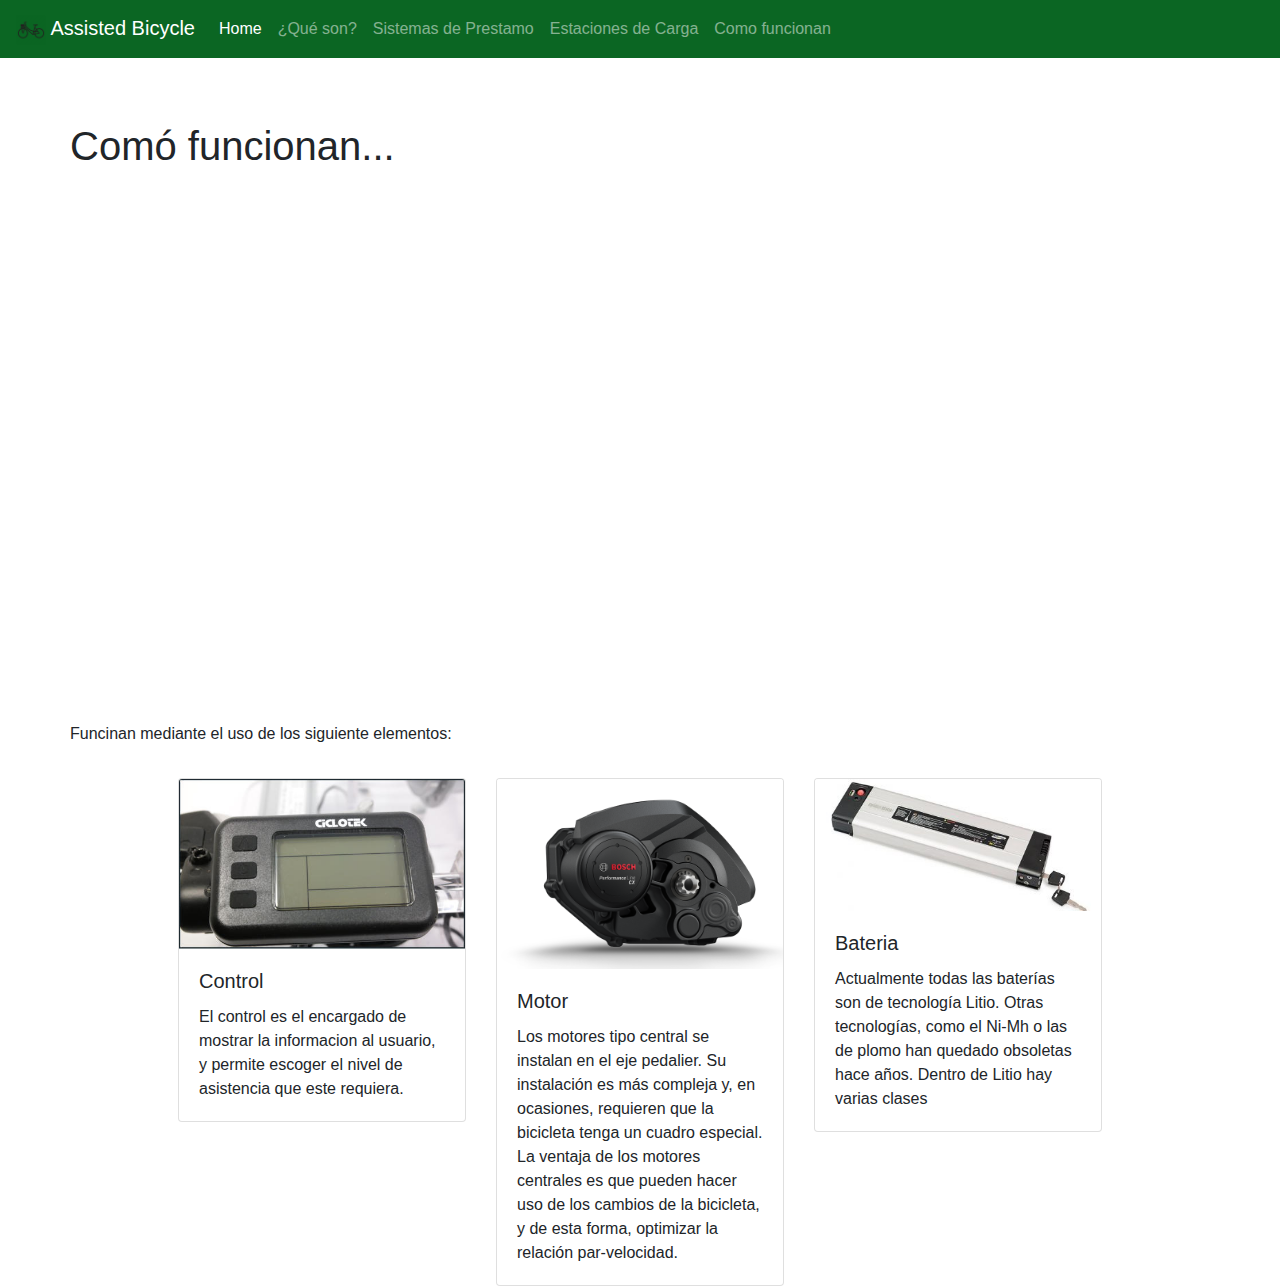
<file: How.html>
<!DOCTYPE html>
<html>

<head>
    <meta charset="utf-8" />
    <meta http-equiv="X-UA-Compatible" content="IE=edge">
    <meta name="viewport" content="width=device-width, initial-scale=1">
    <link rel="stylesheet" href="CSS/bootstrap.css">
    <link rel="stylesheet" href="CSS/Styles.css">
    <script src="JS/bootstrap.min.js"></script>
    <script src="https://code.jquery.com/jquery-3.3.1.slim.min.js" integrity="sha384-q8i/X+965DzO0rT7abK41JStQIAqVgRVzpbzo5smXKp4YfRvH+8abtTE1Pi6jizo"
        crossorigin="anonymous"></script>
    <script src="https://cdnjs.cloudflare.com/ajax/libs/popper.js/1.14.3/umd/popper.min.js" integrity="sha384-ZMP7rVo3mIykV+2+9J3UJ46jBk0WLaUAdn689aCwoqbBJiSnjAK/l8WvCWPIPm49"
        crossorigin="anonymous"></script>
    <script src="https://stackpath.bootstrapcdn.com/bootstrap/4.1.3/js/bootstrap.min.js" integrity="sha384-ChfqqxuZUCnJSK3+MXmPNIyE6ZbWh2IMqE241rYiqJxyMiZ6OW/JmZQ5stwEULTy"
        crossorigin="anonymous"></script>
    <link rel="icon" type="image/ico" href="Images/Bicycle_Icon-28-512.png" />
    <title>Bicicletas Asistidas</title>
</head>

<body>
    <nav class="navbar sticky-top navbar-expand-lg navbar-dark bg-forest">
        <a class="navbar-brand" style="color: white">
            <img src="Images/Bicycle_Icon-28-512.png" width="30" height="30"> Assisted Bicycle
        </a>
        <button class="navbar-toggler" type="button" data-toggle="collapse" data-target="#navbarSupportedContent" aria-controls="navbarSupportedContent"
            aria-expanded="false" aria-label="Toggle navigation">
            <span class="navbar-toggler-icon"></span>
        </button>

        <div class="collapse navbar-collapse" id="navbarSupportedContent">
            <ul class="navbar-nav mr-auto">
                <li class="nav-item active">
                    <a class="nav-link" href="index.htm">Home
                        <span class="sr-only">(current)</span>
                    </a>
                </li>
                <li class="nav-item">
                    <a class="nav-link" href="What.html">¿Qué son?</a>
                </li>
                <li class="nav-item">
                    <a class="nav-link" href="Presmo.html">Sistemas de Prestamo</a>
                </li>
                <li class="nav-item">
                    <a class="nav-link" href="Estaciones.html">Estaciones de Carga</a>
                </li>
                <li class="nav-item">
                    <a class="nav-link" href="How.html">Como funcionan</a>
                </li>
            </ul>
        </div>
    </nav>
    <div class="container">
        <div class="row" style="height: 4em">
        </div>
        <div class="row">
            <h1>Comó funcionan...</h1>
        </div>
        <div class="row">
            <div class="container" style="height: 2em;">

            </div>
        </div>
        <div class="row">
            <div class="col-1">

            </div>
            <div class="col">
                <div class="container" style="height: 30em">
                    <iframe width="100%" height="100%" src="https://www.youtube.com/embed/VT-bTJLo82k" frameborder="0" allow="autoplay; encrypted-media"
                        allowfullscreen></iframe>
                </div>
            </div>
            <div class="col-1">

            </div>
        </div>
        <div class="row">
            <div class="container" style="height: 2em;">

            </div>
        </div>
        <div class="row">
            <p class="text-justify"> Funcinan mediante el uso de los siguiente elementos: </p>
        </div>
        <div class="row">
            <div class="container" style="height: 1em;">

            </div>
        </div>
        <div class="row">
            <div class="col"></div>
            <div class="col">
                <div class="card" style="width: 18rem;">
                    <img class="card-img-top" src="Images/Control.jpg" alt="Card image cap">
                    <div class="card-body">
                        <h5 class="card-title">Control</h5>
                        <p class="card-text">El control es el encargado de mostrar la informacion al usuario, y permite escoger
                            el nivel de asistencia que este requiera.
                        </p>
                    </div>
                </div>
            </div>
            <div class="col">
                <div class="card" style="width: 18rem;">
                    <img class="card-img-top" src="Images/Motor.png" alt="Card image cap">
                    <div class="card-body">
                        <h5 class="card-title">Motor</h5>
                        <p class="card-text">Los motores tipo central se instalan en el eje pedalier. Su instalación es más
                            compleja y, en ocasiones, requieren que la bicicleta tenga un cuadro especial. La ventaja de
                            los motores centrales es que pueden hacer uso de los cambios de la bicicleta, y de esta forma,
                            optimizar la relación par-velocidad.
                        </p>
                    </div>
                </div>
            </div>
            <div class="col">
                <div class="card" style="width: 18rem;">
                    <img class="card-img-top" src="Images/Bateria.jpg" alt="Card image cap">
                    <div class="card-body">
                        <h5 class="card-title">Bateria</h5>
                        <p class="card-text">Actualmente todas las baterías son de tecnología Litio. Otras tecnologías, como
                            el Ni-Mh o las de plomo han quedado obsoletas hace años. Dentro de Litio hay varias clases</p>
                    </div>
                </div>
            </div>
            <div class="col"></div>
        </div>
    </div>
</body>

</html>
</file>
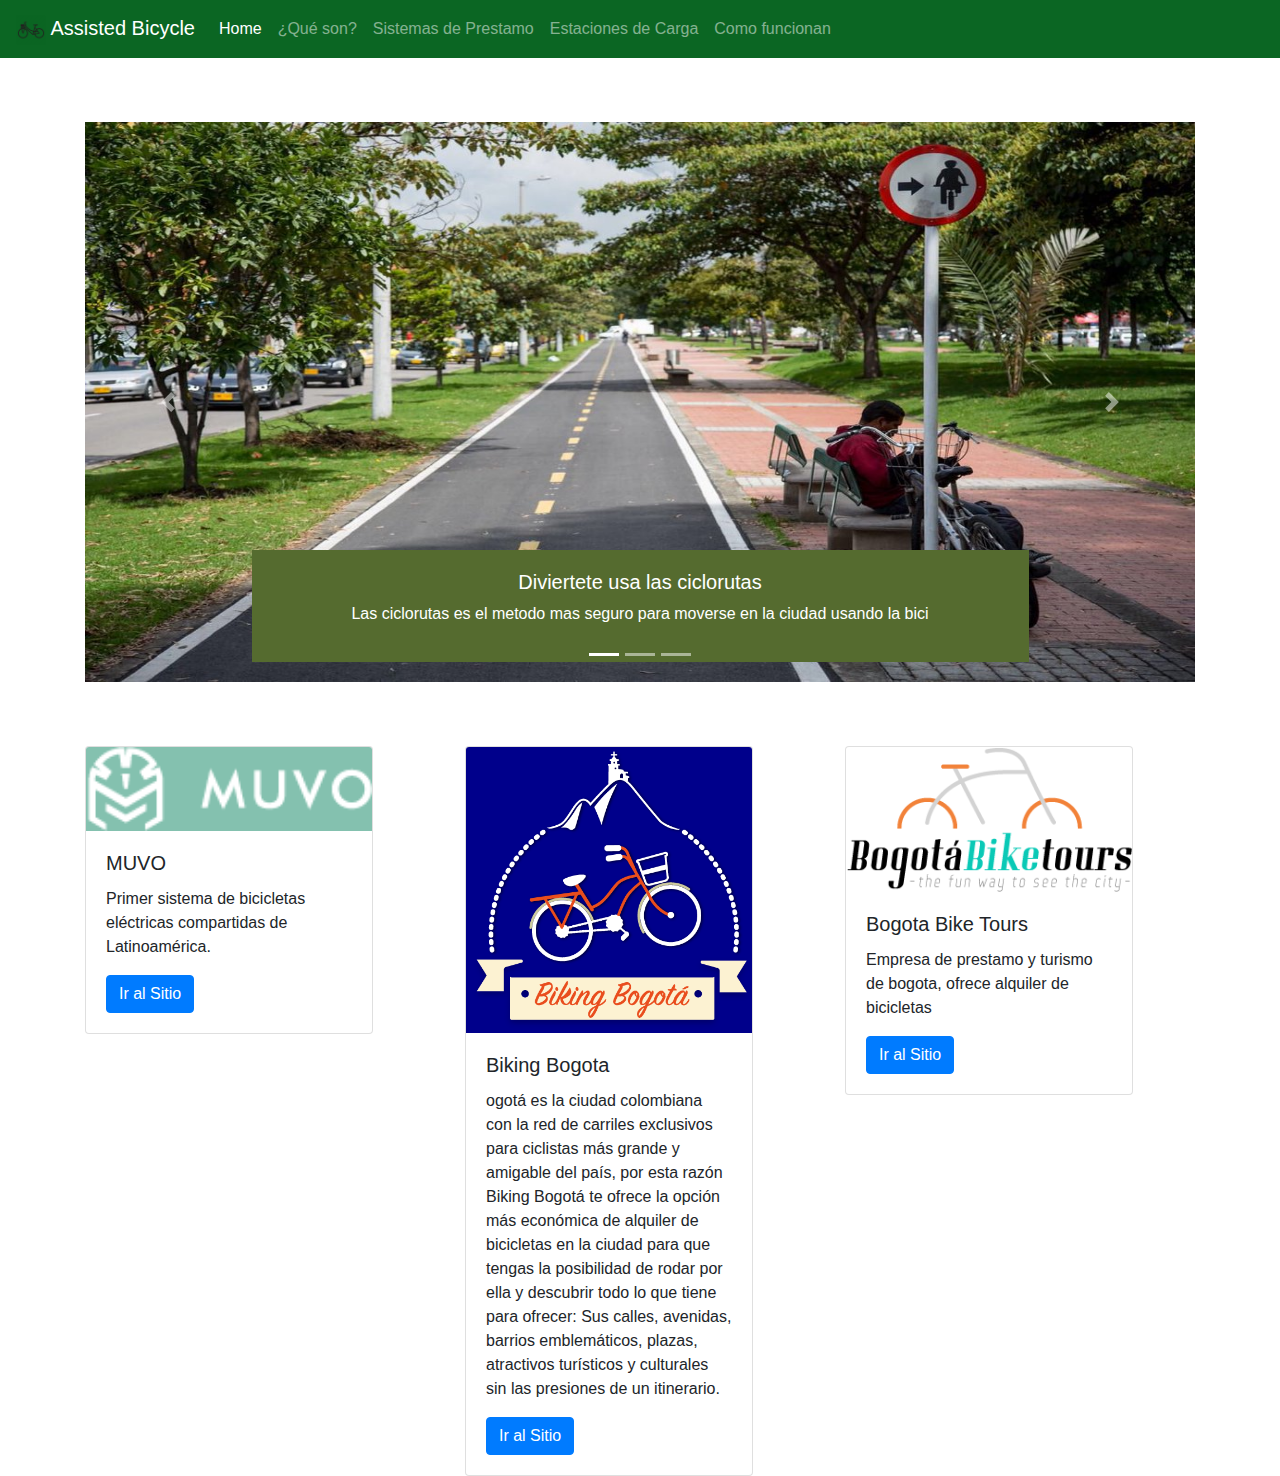
<file: Presmo.html>
<!DOCTYPE html>
<html>

<head>
    <meta charset="utf-8" />
    <meta http-equiv="X-UA-Compatible" content="IE=edge">
    <meta name="viewport" content="width=device-width, initial-scale=1">
    <link rel="stylesheet" href="CSS/bootstrap.css">
    <link rel="stylesheet" href="CSS/Styles.css">
    <script src="JS/bootstrap.min.js"></script>
    <script src="https://code.jquery.com/jquery-3.3.1.slim.min.js" integrity="sha384-q8i/X+965DzO0rT7abK41JStQIAqVgRVzpbzo5smXKp4YfRvH+8abtTE1Pi6jizo"
        crossorigin="anonymous"></script>
    <script src="https://cdnjs.cloudflare.com/ajax/libs/popper.js/1.14.3/umd/popper.min.js" integrity="sha384-ZMP7rVo3mIykV+2+9J3UJ46jBk0WLaUAdn689aCwoqbBJiSnjAK/l8WvCWPIPm49"
        crossorigin="anonymous"></script>
    <script src="https://stackpath.bootstrapcdn.com/bootstrap/4.1.3/js/bootstrap.min.js" integrity="sha384-ChfqqxuZUCnJSK3+MXmPNIyE6ZbWh2IMqE241rYiqJxyMiZ6OW/JmZQ5stwEULTy"
        crossorigin="anonymous"></script>
    <link rel="icon" type="image/ico" href="Images/Bicycle_Icon-28-512.png" />
    <title>Bicicletas Asistidas</title>
</head>

<body>
    <nav class="navbar sticky-top navbar-expand-lg navbar-dark bg-forest">
        <a class="navbar-brand" style="color: white">
            <img src="Images/Bicycle_Icon-28-512.png" width="30" height="30"> Assisted Bicycle
        </a>
        <button class="navbar-toggler" type="button" data-toggle="collapse" data-target="#navbarSupportedContent" aria-controls="navbarSupportedContent"
            aria-expanded="false" aria-label="Toggle navigation">
            <span class="navbar-toggler-icon"></span>
        </button>

        <div class="collapse navbar-collapse" id="navbarSupportedContent">
            <ul class="navbar-nav mr-auto">
                <li class="nav-item active">
                    <a class="nav-link" href="index.htm">Home
                        <span class="sr-only">(current)</span>
                    </a>
                </li>
                <li class="nav-item">
                    <a class="nav-link" href="What.html">¿Qué son?</a>
                </li>
                <li class="nav-item">
                    <a class="nav-link" href="Presmo.html">Sistemas de Prestamo</a>
                </li>
                <li class="nav-item">
                    <a class="nav-link" href="Estaciones.html">Estaciones de Carga</a>
                </li>
                <li class="nav-item">
                    <a class="nav-link" href="How.html">Como funcionan</a>
                </li>
            </ul>
        </div>
    </nav>
    <div class="container">
        <div class="row" style="height: 4em">
        </div>
        <div class="row">
            <div class="container">
                <div id="carouselExampleIndicators" class="carousel slide" data-ride="carousel">
                    <ol class="carousel-indicators">
                        <li data-target="#carouselExampleIndicators" data-slide-to="0" class="active"></li>
                        <li data-target="#carouselExampleIndicators" data-slide-to="1"></li>
                        <li data-target="#carouselExampleIndicators" data-slide-to="2"></li>
                    </ol>
                    <div class="carousel-inner">
                        <div class="carousel-item active">
                            <img class="d-block w-100" src="Images/Cicloruta1.jpg" alt="First slide" style="width: 100%; height: 35em">
                            <div class="carousel-caption d-none d-md-block" style="background-color:#556B2F">
                                <h5>Diviertete usa las ciclorutas</h5>
                                <p>Las ciclorutas es el metodo mas seguro para moverse en la ciudad usando la bici</p>
                            </div>
                        </div>
                        <div class="carousel-item">
                            <img class="d-block w-100" src="Images/Cicloruta2.jpg" alt="Second slide" style="width: 100%; height: 35em">
                            <div class="carousel-caption d-none d-md-block" style="background-color: #556B2F">
                                    <h5>¿No tienes bici?</h5>
                                    <p>No te preocupes hay varias empresas y lugares donde podras pedir una temporalmente</p>
                            </div>
                        </div>
                        <div class="carousel-item">
                            <img class="d-block w-100" src="Images/Cicloruta3.jpg" alt="Third slide" style="width: 100%; height: 35em ">
                            <div class="carousel-caption d-none d-md-block" style="background-color: #556B2F">
                                    <h5>Los festivos y los domingos son mas divertidos!</h5>
                                    <p>Recuerda que los domingos y festivos podras disfrutar de las Ciclovias</p>
                            </div>
                        </div>
                    </div>
                    <a class="carousel-control-prev" href="#carouselExampleIndicators" role="button" data-slide="prev">
                        <span class="carousel-control-prev-icon" aria-hidden="true"></span>
                        <span class="sr-only">Previous</span>
                    </a>
                    <a class="carousel-control-next" href="#carouselExampleIndicators" role="button" data-slide="next">
                        <span class="carousel-control-next-icon" aria-hidden="true"></span>
                        <span class="sr-only">Next</span>
                    </a>
                </div>
            </div>
        </div>
        <div class="row" style="height: 4em">
        </div>
        <div class="row">
            <div class="col">
                <div class="card" style="width: 18rem;">
                    <img class="card-img-top" src="Images/desk-home-logo.png" alt="Card image cap" style="background-color:	#84C1AF">
                    <div class="card-body">
                        <h5 class="card-title">MUVO</h5>
                        <p class="card-text">Primer sistema de bicicletas eléctricas compartidas de Latinoamérica.</p>
                        <a href="https://muvo.bike/" class="btn btn-primary">Ir al Sitio</a>
                    </div>
                </div>
            </div>
            <div class="col">
                <div class="card" style="width: 18rem;">
                    <img class="card-img-top" src="Images/logobiking-bogota.png" alt="Card image cap" style="background-color: darkblue">
                    <div class="card-body">
                        <h5 class="card-title">Biking Bogota</h5>
                        <p class="card-text">ogotá es la ciudad colombiana con la red de carriles exclusivos para ciclistas
                            más grande y amigable del país, por esta razón Biking Bogotá te ofrece la opción más económica
                            de alquiler de bicicletas en la ciudad para que tengas la posibilidad de rodar por ella y descubrir
                            todo lo que tiene para ofrecer: Sus calles, avenidas, barrios emblemáticos, plazas, atractivos
                            turísticos y culturales sin las presiones de un itinerario.</p>
                        <a href="http://www.bikingbogota.com/alquiler-de-bicicletas-en-bogota/" class="btn btn-primary">Ir
                            al Sitio</a>
                    </div>
                </div>
            </div>
            <div class="col">
                <div class="card" style="width: 18rem;">
                    <img class="card-img-top" src="Images/logotipo-bogota-bike-tours.png" alt="Card image cap">
                    <div class="card-body">
                        <h5 class="card-title">Bogota Bike Tours</h5>
                        <p class="card-text">Empresa de prestamo y turismo de bogota, ofrece alquiler de bicicletas</p>
                        <a href="www.bogotabiketours.com" class="btn btn-primary">Ir al Sitio</a>
                    </div>
                </div>
            </div>
        </div>
    </div>
</body>

</html>
</file>
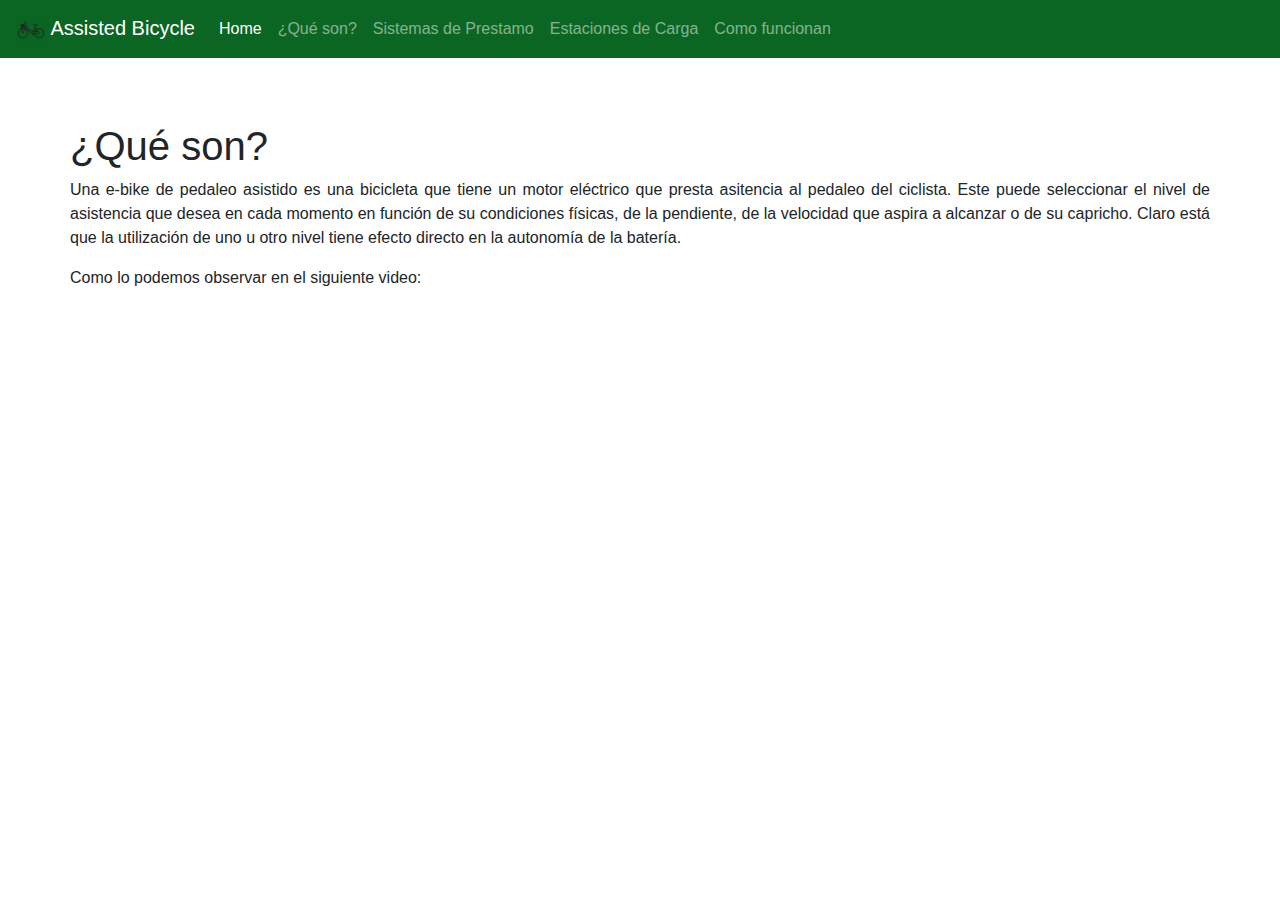
<file: What.html>
<!DOCTYPE html>
<html>

<head>
    <meta charset="utf-8" />
    <meta http-equiv="X-UA-Compatible" content="IE=edge">
    <meta name="viewport" content="width=device-width, initial-scale=1">
    <link rel="stylesheet" href="CSS/bootstrap.css">
    <link rel="stylesheet" href="CSS/Styles.css">
    <script src="JS/bootstrap.min.js"></script>
    <script src="https://code.jquery.com/jquery-3.3.1.slim.min.js" integrity="sha384-q8i/X+965DzO0rT7abK41JStQIAqVgRVzpbzo5smXKp4YfRvH+8abtTE1Pi6jizo"
        crossorigin="anonymous"></script>
    <script src="https://cdnjs.cloudflare.com/ajax/libs/popper.js/1.14.3/umd/popper.min.js" integrity="sha384-ZMP7rVo3mIykV+2+9J3UJ46jBk0WLaUAdn689aCwoqbBJiSnjAK/l8WvCWPIPm49"
        crossorigin="anonymous"></script>
    <script src="https://stackpath.bootstrapcdn.com/bootstrap/4.1.3/js/bootstrap.min.js" integrity="sha384-ChfqqxuZUCnJSK3+MXmPNIyE6ZbWh2IMqE241rYiqJxyMiZ6OW/JmZQ5stwEULTy"
        crossorigin="anonymous"></script>
    <link rel="icon" type="image/ico" href="Images/Bicycle_Icon-28-512.png" />
    <title>Bicicletas Asistidas</title>
</head>

<body>
    <nav class="navbar sticky-top navbar-expand-lg navbar-dark bg-forest">
        <a class="navbar-brand" style="color: white">
            <img src="Images/Bicycle_Icon-28-512.png" width="30" height="30"> Assisted Bicycle
        </a>
        <button class="navbar-toggler" type="button" data-toggle="collapse" data-target="#navbarSupportedContent" aria-controls="navbarSupportedContent"
            aria-expanded="false" aria-label="Toggle navigation">
            <span class="navbar-toggler-icon"></span>
        </button>

        <div class="collapse navbar-collapse" id="navbarSupportedContent">
            <ul class="navbar-nav mr-auto">
                <li class="nav-item active">
                    <a class="nav-link" href="index.htm">Home
                        <span class="sr-only">(current)</span>
                    </a>
                </li>
                <li class="nav-item">
                    <a class="nav-link" href="What.html">¿Qué son?</a>
                </li>
                <li class="nav-item">
                    <a class="nav-link" href="Presmo.html">Sistemas de Prestamo</a>
                </li>
                <li class="nav-item">
                    <a class="nav-link" href="Estaciones.html">Estaciones de Carga</a>
                </li>
                <li class="nav-item">
                    <a class="nav-link" href="How.html">Como funcionan</a>
                </li>
            </ul>
        </div>
    </nav>
    <div class="container">
        <div class="row" style="height: 4em">
        </div>
        <div class="row">
            <h1>¿Qué son?</h1>
            <p class="text-justify">Una e-bike de pedaleo asistido es una bicicleta que tiene un motor eléctrico que presta
                asitencia al pedaleo del ciclista. Este puede seleccionar el nivel de asistencia que desea en cada momento
                en función de su condiciones físicas, de la pendiente, de la velocidad que aspira a alcanzar o de su capricho.
                Claro está que la utilización de uno u otro nivel tiene efecto directo en la autonomía de la batería.</p>
            <p>Como lo podemos observar en el siguiente video:</p>
        </div>
        <div class="row">
            <div class="col">

            </div>
            <div class="container" style="height: 30em">
                <iframe width="100%" height="100%" src="https://www.youtube.com/embed/HmRVIujidFE" frameborder="0" allow="autoplay; encrypted-media"
                    allowfullscreen></iframe>
            </div>
            <div class="col">

            </div>
        </div>
    </div>
</body>

</html>
</file>
<file: CSS/Styles.css>
.bg-forest{
    background-color: #0B6623
}
.bg-black{
    background-color: black
}
#particles-js{
    width: 100%;
    height: 100%;
    background-color: #708238;
    background-image: url('');
    background-position: 50% 50%;
    background-repeat: no-repeat;
  }
</file>
